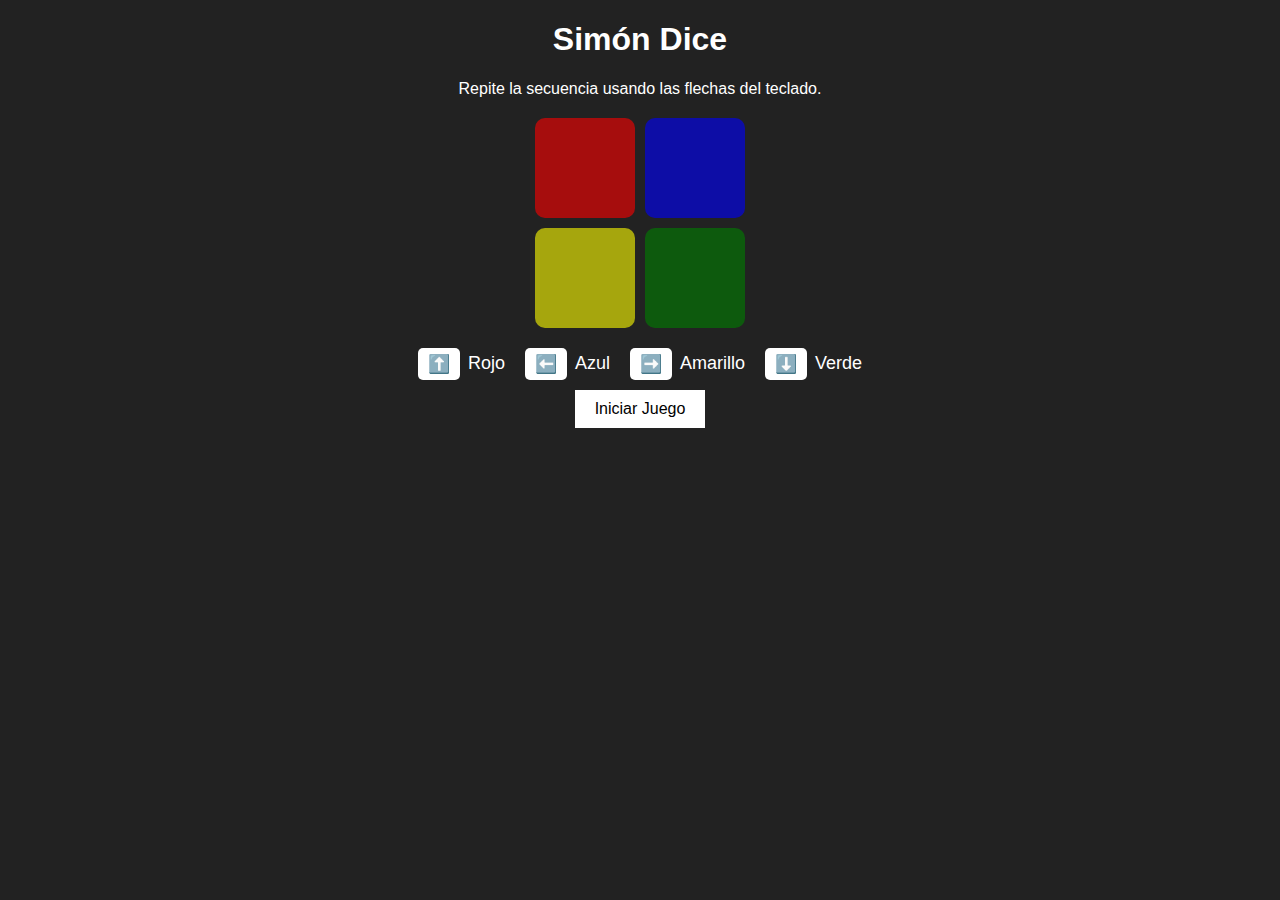
<file: Simon Dice V2/Index.html>
<!DOCTYPE html>
<html lang="es">
<head>
    <meta charset="UTF-8">
    <meta name="viewport" content="width=device-width, initial-scale=1.0">
    <title>Simón Dice</title>
    <link rel="stylesheet" href="styles.css">
</head>
<body>
    <h1>Simón Dice</h1>
    <p>Repite la secuencia usando las flechas del teclado.</p>
    
    <div id="game-board">
        <div class="color" id="up"></div>
        <div class="color" id="left"></div>
        <div class="color" id="right"></div>
        <div class="color" id="down"></div>
    </div>

    <!-- Nueva sección: Guía de colores y teclas -->
    <div id="controls">
        <div class="control"><span class="key">⬆️</span> Rojo</div>
        <div class="control"><span class="key">⬅️</span> Azul</div>
        <div class="control"><span class="key">➡️</span> Amarillo</div>
        <div class="control"><span class="key">⬇️</span> Verde</div>
    </div>

    <button id="start-button">Iniciar Juego</button>
    <p id="message"></p>

    <script src="script.js"></script>
</body>
</html>
</file>
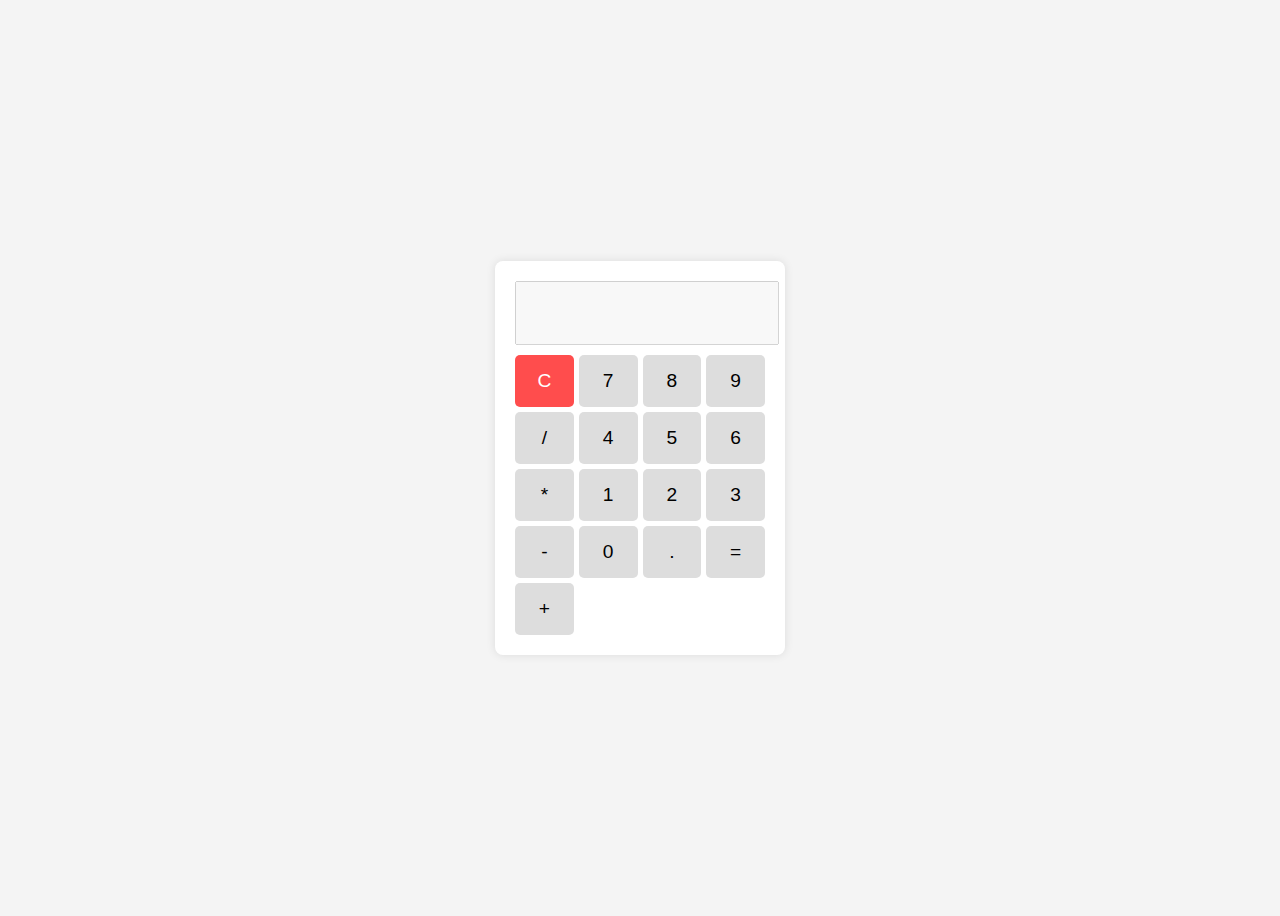
<file: Simple calculator/index.html>
<!DOCTYPE html>
<html lang="es">
<head>
    <meta charset="UTF-8">
    <meta name="viewport" content="width=device-width, initial-scale=1.0">
    <title>Calculadora</title>
    <link rel="stylesheet" href="styles.css">
</head>
<body>
    <div class="calculator">
        <input type="text" id="display" disabled>
        <div class="buttons">
            <button onclick="clearDisplay()">C</button>
            <button onclick="appendToDisplay('7')">7</button>
            <button onclick="appendToDisplay('8')">8</button>
            <button onclick="appendToDisplay('9')">9</button>
            <button onclick="appendToDisplay('/')">/</button>

            <button onclick="appendToDisplay('4')">4</button>
            <button onclick="appendToDisplay('5')">5</button>
            <button onclick="appendToDisplay('6')">6</button>
            <button onclick="appendToDisplay('*')">*</button>

            <button onclick="appendToDisplay('1')">1</button>
            <button onclick="appendToDisplay('2')">2</button>
            <button onclick="appendToDisplay('3')">3</button>
            <button onclick="appendToDisplay('-')">-</button>

            <button onclick="appendToDisplay('0')">0</button>
            <button onclick="appendToDisplay('.')">.</button>
            <button onclick="calculateResult()">=</button>
            <button onclick="appendToDisplay('+')">+</button>
        </div>
    </div>
    <script src="script.js"></script>
</body>

</html>
</file>
<file: Simon Dice V2/styles.css>
body {
    text-align: center;
    font-family: Arial, sans-serif;
    background-color: #222;
    color: white;
}

#game-board {
    display: grid;
    grid-template-columns: repeat(2, 100px);
    grid-gap: 10px;
    justify-content: center;
    margin: 20px auto;
}

.color {
    width: 100px;
    height: 100px;
    border-radius: 10px;
    opacity: 0.6;
    transition: opacity 0.3s ease-in-out;
}

#up { background-color: red; }
#left { background-color: blue; }
#right { background-color: yellow; }
#down { background-color: green; }

button {
    background-color: white;
    padding: 10px 20px;
    border: none;
    cursor: pointer;
    font-size: 16px;
    margin-top: 10px;
}

button:hover {
    background-color: lightgray;
}

.flash {
    opacity: 1 !important;
}

/* Estilos de la guía de controles */
#controls {
    display: flex;
    justify-content: center;
    gap: 20px;
    margin-top: 15px;
}

.control {
    display: flex;
    align-items: center;
    gap: 8px;
    font-size: 18px;
}

.key {
    display: inline-block;
    padding: 5px 10px;
    border-radius: 5px;
    background-color: white;
    color: black;
    font-weight: bold;
}
</file>
<file: Simple calculator/styles.css>
body {
    font-family: Arial, sans-serif;
    display: flex;
    justify-content: center;
    align-items: center;
    height: 100vh;
    background-color: #f4f4f4;
}

.calculator {
    width: 250px;
    background: #fff;
    padding: 20px;
    border-radius: 8px;
    box-shadow: 0px 0px 10px rgba(0, 0, 0, 0.1);
}

#display {
    width: 100%;
    height: 50px;
    text-align: right;
    font-size: 1.5em;
    margin-bottom: 10px;
    padding: 5px;
}

.buttons {
    display: grid;
    grid-template-columns: repeat(4, 1fr);
    gap: 5px;
}

button {
    padding: 15px;
    font-size: 1.2em;
    cursor: pointer;
    border: none;
    background: #ddd;
    border-radius: 5px;
}

button:hover {
    background: #bbb;
}

button:nth-child(1) { 
    background: #ff4d4d; 
    color: white;
}

button:nth-child(1):hover {
    background: #cc0000;
}
</file>
